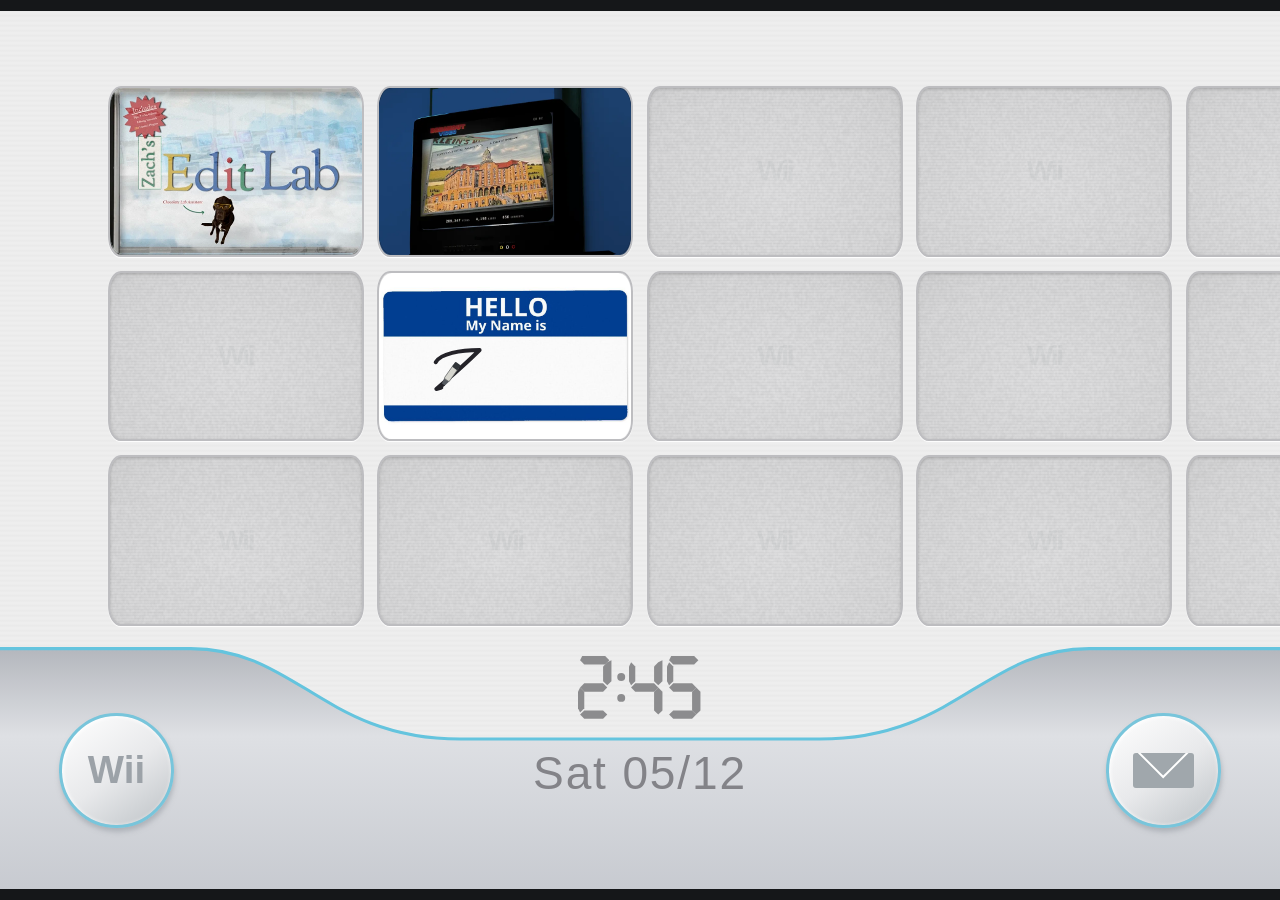
<file: public/index.html>
<!doctype html>
<html lang="en">
<head>
<meta charset="utf-8">
<meta name="viewport" content="width=device-width, initial-scale=1, viewport-fit=cover">
<title>Zach Straley · Wii Menu</title>
<link rel="icon" href="menu/player-one.png">
<link rel="stylesheet" href="menu/menu.css">
<link rel="stylesheet" href="channels/edit-lab/channel.css">
<link rel="stylesheet" href="channels/yester-zone/channel.css">
</head>
<body>
<main id="home" aria-label="Wii Menu, portfolio of Zach Straley">
 <div class="wall"><div id="grid" aria-label="Channels">
 <button class="tile live" type="button" id="edit-tile" data-channel="edit-lab" data-stage="stage" data-title="Zach’s Edit Lab" aria-label="Open Zach’s Edit Lab preview"><span class="bubble" aria-hidden="true">Zach’s Edit Lab</span></button>
 <button class="tile live" type="button" id="yz-tile" data-channel="yester-zone" data-stage="yz-stage" data-title="The Yester Zone" aria-label="Open The Yester Zone preview"><span class="bubble" aria-hidden="true">The Yester Zone</span></button>
 <div class="tile name-tag" role="img" aria-label="Hello, my name is Zach">
  <svg viewBox="-7 -5 414 226" aria-hidden="true" focusable="false">
   <image href="menu/name-tag.png" x="-32" y="-119" width="457" height="457"/>
   <defs>
    <!-- One continuous marker stroke, including the loop in the h. -->
    <path id="zach-signature" pathLength="1" d="M86 118 C94 104 126 98 158 98 C146 110 107 145 87 162 C111 155 135 146 161 146 C168 136 185 122 192 128 C196 134 182 150 171 151 C157 152 173 127 192 128 Q198 126 201 123 C195 134 181 155 194 151 Q201 149 209 140 C216 132 230 120 235 126 Q237 128 233 131 C224 122 202 151 216 153 C230 155 252 133 265 115 C283 89 267 92 257 113 Q247 134 239 153 C251 139 267 126 273 128 C280 132 260 150 272 152 Q283 155 300 141"/>
   </defs>
   <g fill="none" stroke="#242329" stroke-width="6.5" stroke-linecap="round" stroke-linejoin="round">
    <use class="signature-still" href="#zach-signature"/>
    <g class="signature-motion">
     <use href="#zach-signature" stroke-dasharray="1 1" stroke-dashoffset="1">
      <animate attributeName="stroke-dashoffset" values="1;1;0;0" keyTimes="0;.09;.42;1" dur="8s" repeatCount="indefinite"/>
      <animate attributeName="opacity" values="0;1;1;0;0" keyTimes="0;.09;.83;.96;1" dur="8s" repeatCount="indefinite"/>
     </use>
     <g stroke="none" opacity="0">
      <animateMotion keyPoints="0;0;1;1" keyTimes="0;.09;.42;1" calcMode="linear" dur="8s" repeatCount="indefinite"><mpath href="#zach-signature"/></animateMotion>
      <animate attributeName="opacity" values="0;0;1;1;0;0" keyTimes="0;.03;.08;.42;.48;1" dur="8s" repeatCount="indefinite"/>
      <g transform="rotate(35)">
       <animateTransform attributeName="transform" type="translate" additive="sum" values="0 -9;0 0;0 0;0 -10;0 -10" keyTimes="0;.09;.42;.48;1" dur="8s" repeatCount="indefinite"/>
       <path fill="#242329" d="M-2 0 -3 -7 1 -11 3 -6 1 0Z"/>
       <path fill="#565a60" d="M-3 -6 -5 -16 5 -16 3 -6Z"/>
       <rect fill="#d5d5ce" stroke="#686b6b" stroke-width="1.2" x="-5" y="-43" width="10" height="28" rx="2"/>
       <rect fill="#303438" x="-5.4" y="-48" width="10.8" height="10" rx="2"/>
      </g>
     </g>
    </g>
   </g>
  </svg>
  <span class="bubble" aria-hidden="true">Zach Straley</span>
 </div>
 </div><div class="edge" aria-hidden="true"></div></div>
 <footer class="dock">
 <svg class="dock-shape" viewBox="0 0 960 160" preserveAspectRatio="none" aria-hidden="true"><defs><linearGradient id="metal" x2="0" y2="1"><stop stop-color="#b4b7bd"/><stop offset=".36" stop-color="#dee0e4"/><stop offset="1" stop-color="#c7cad0"/></linearGradient></defs><path d="M-2 3 H143 C222 3 243 62 345 62 H615 C717 62 738 3 817 3 H962 V162 H-2Z" fill="url(#metal)"/><path d="M-2 3 H143 C222 3 243 62 345 62 H615 C717 62 738 3 817 3 H962" fill="none" stroke="#64c4de" stroke-width="2"/></svg>
 <span class="wii" aria-hidden="true">Wii</span>
 <time class="clock"><span class="clock-intro">Wii Menu</span><span id="digits"></span><span id="date"></span></time>
 <a class="mail" href="mailto:zach@zachstraley.com" aria-label="Email Zach Straley"><i aria-hidden="true"></i></a>
 </footer>
</main>
<div id="stage" aria-hidden="true"><video id="loop" src="channels/edit-lab/assets/loop.mp4" poster="channels/edit-lab/poster.webp" muted loop playsinline preload="auto"></video><div id="scene"></div></div>
<div id="yz-stage" aria-hidden="true"><video id="yz-loop" src="channels/yester-zone/assets/cover.mp4" poster="channels/yester-zone/assets/cover-poster.webp" muted loop playsinline preload="auto"></video><div id="yz-scene"></div></div>
<div id="preview" role="dialog" aria-label="Zach’s Edit Lab preview" inert>
 <button class="wiibtn" id="pv-menu">Wii Menu</button><span id="status" role="status"></span><button class="wiibtn" id="pv-start">Start</button>
</div>
<section id="final" aria-label="Zach’s Edit Lab channel" aria-hidden="true" inert>
 <img id="final-imac" alt="">
 <div class="screen" id="screen"><div class="page" tabindex="0" aria-label="Channel page">
 </div><button id="enter-page" type="button">Enter page ↓</button></div>
</section>
<button class="back" id="back">Wii Menu</button>
<template id="page-edit-lab">
  <header class="lab-intro">
    <h1>Zach’s Edit Lab</h1>
    <p>I teach DaVinci Resolve by talking through the edit while I’m making it.</p>
  </header>
  <article class="lab-episode">
    <img src="channels/edit-lab/batch-fades-cover.webp" alt="Batch Fades episode cover" width="432" height="768">
    <div><h2>Batch fades</h2>
    <p>After I say “a DaVinci Resolve side quest,” I bring in the tutorial audio just before the picture changes. That overlap carries the intro into the lesson.</p>
    <p class="episode-result">50,339 views · 2,825 saves<br><small>Instagram · November 23, 2026</small></p></div>
  </article>
</template>
<script type="module" src="menu/menu.js"></script>
</body></html>
</file>
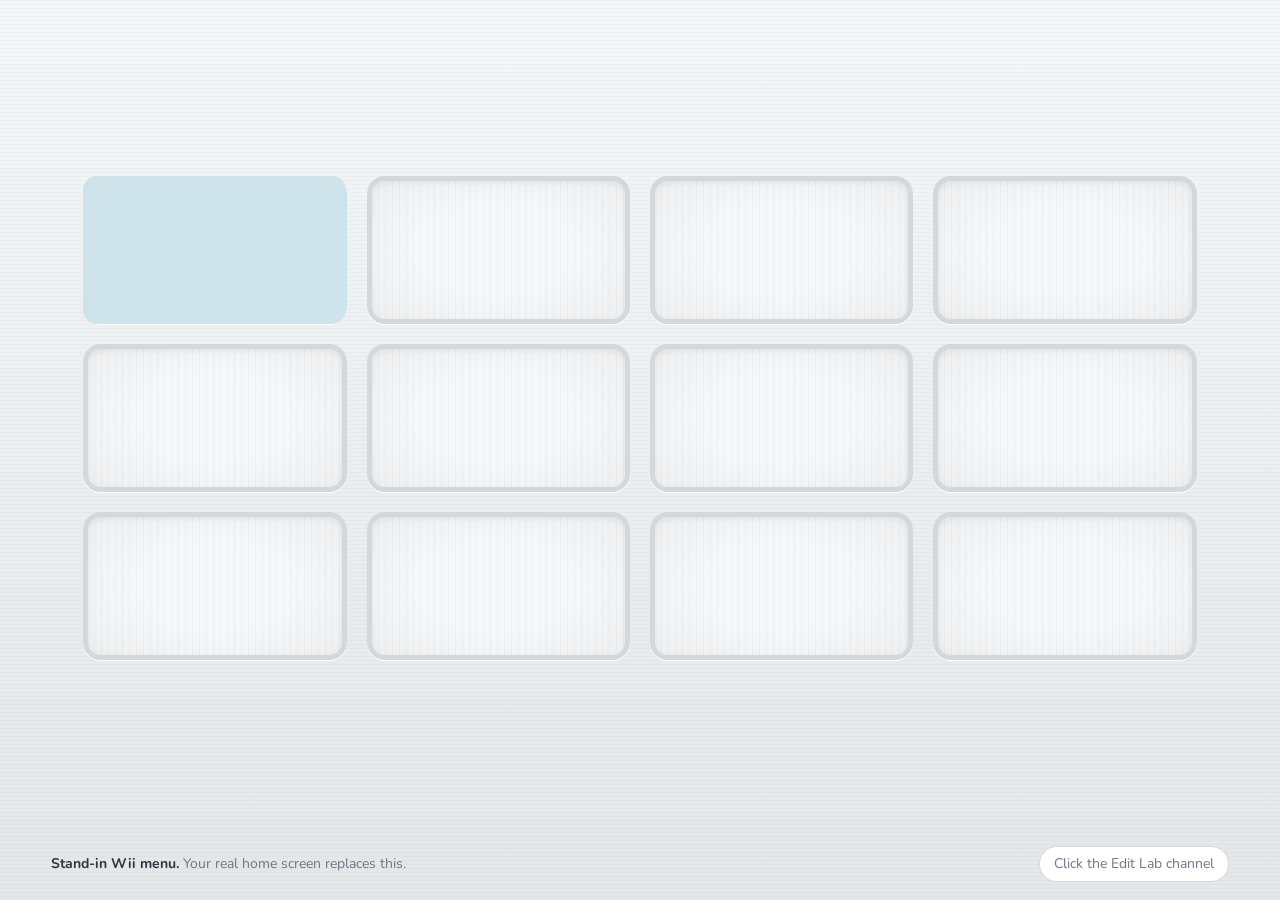
<file: reference/edit-lab-channel/index.html>
<!DOCTYPE html>
<html lang="en">
<head>
<meta charset="utf-8">
<meta name="viewport" content="width=device-width, initial-scale=1">
<title>Edit Lab Channel Prototype</title>
<link rel="preconnect" href="https://fonts.googleapis.com">
<link rel="preconnect" href="https://fonts.gstatic.com" crossorigin>
<link href="https://fonts.googleapis.com/css2?family=Sorts+Mill+Goudy:ital@0;1&family=Nunito:wght@400;600;700&display=swap" rel="stylesheet">
<style>
/*
VOICE: playful, Wii-menu calm, a working prototype that feels like the real channel
IDEA: a Wii channel tile that opens into an iMac screen in the lab photo
PICTURE: the live Edit Lab scene itself; the stand-in home grid only exists to click it
COLOUR and TYPE: Wii menu greys and white, Edit Lab gold/blue/red/green, Bondi cyan; Sorts Mill Goudy + Nunito
LAYOUT: grid, then full-screen preview with Wii Menu / Start, then the iMac whose screen holds the channel page
*/
:root{color-scheme:light;--ink:#2b3440;--mute:#6b7785;--wii:#e9ecef;--tile:#f7f8f9;--blue:#4a6fb3;--gold:#c9a33b;--red:#c8505a;--green:#3e8f67;--cyan:#38b6cf}
*{box-sizing:border-box;min-width:0}
html,body{margin:0;height:100%;overflow:hidden;background:var(--wii);color:var(--ink);font:16px/1.55 Nunito,system-ui,sans-serif}
button{font:inherit;cursor:pointer}
button:focus-visible,.tile:focus-visible{outline:3px solid var(--cyan);outline-offset:3px}

/* ---------- stand-in Wii home ---------- */
#home{position:fixed;inset:0;display:grid;grid-template-rows:1fr auto;background:
 repeating-linear-gradient(0deg,#0000 0 3px,#00000006 3px 4px),linear-gradient(#f4f6f7,#e3e7ea)}
.grid{align-self:center;justify-self:center;width:min(92vw,1180px);display:grid;grid-template-columns:repeat(4,minmax(0,1fr));gap:clamp(8px,1.6vw,20px);padding:clamp(12px,3vw,32px)}
.tile{aspect-ratio:16/9;border-radius:clamp(10px,1.4vw,18px);background:var(--tile);border:clamp(3px,.45vw,6px) solid #d3d8dc;box-shadow:inset 0 2px 6px #0001,0 1px 0 #fff;position:relative;overflow:hidden}
.tile.empty::after{content:"";position:absolute;inset:0;background:radial-gradient(#fff0 40%,#0000000a),repeating-linear-gradient(90deg,#0000 0 6px,#00000008 6px 7px)}
.tile.live{border-color:#bfe6ef;cursor:pointer;background:#cfe3ea}
.tile.live:hover{border-color:var(--cyan)}
.bar{display:flex;justify-content:space-between;align-items:center;gap:12px;padding:10px max(4vw,16px) 18px;color:var(--mute);font-size:14px}
.bar b{color:var(--ink);font-weight:700}
.hint{background:#fff;border:1px solid #d3d8dc;border-radius:999px;padding:6px 14px}

/* ---------- stage: the channel scene ---------- */
#stage{position:fixed;overflow:hidden;z-index:5;border-radius:14px;background:#cfe3ea;visibility:hidden;contain:strict}
#stage video{position:absolute;inset:0;width:100%;height:100%;object-fit:cover}
#scene{position:absolute;left:0;top:0;width:2560px;height:1440px;transform-origin:0 0;visibility:hidden}
#scene .el{position:absolute;display:block;will-change:transform,opacity;pointer-events:none;user-select:none}
#scene .grp{position:absolute;will-change:transform}
#scene .grp img{position:absolute;left:0;top:0;width:100%;height:100%}

/* ---------- preview: the expanded channel card, Wii style ---------- */
#preview{position:fixed;left:0;right:0;bottom:0;z-index:7;display:flex;justify-content:space-between;gap:16px;
 padding:clamp(14px,3vh,30px) clamp(16px,6vw,90px) clamp(16px,4vh,40px);visibility:hidden;opacity:0;
 background:linear-gradient(#fff0,#ffffffb8 45%,#ffffffe6)}
.wiibtn{min-width:clamp(150px,22vw,300px);min-height:clamp(48px,8vh,72px);border-radius:999px;border:3px solid #c9d1d6;background:linear-gradient(#fff,#eef2f4);
 color:#7b858d;font:700 clamp(17px,2.2vw,24px)/1 Nunito,sans-serif;box-shadow:0 3px 0 #b9c2c8,0 8px 20px #0000001f}
.wiibtn:hover{border-color:var(--cyan);color:#2f8fa6}
.wiibtn:active{transform:translateY(2px);box-shadow:0 1px 0 #b9c2c8}

/* ---------- final state: the sharp iMac with the channel page on its screen ---------- */
#final{position:fixed;inset:0;z-index:6;visibility:hidden;overflow:hidden;background:radial-gradient(75% 85% at 50% 50%,#0000 55%,#0b3a4a40)}
#final img{position:absolute;max-width:none;user-select:none;pointer-events:none}
.screen{position:absolute;overflow:hidden;border-radius:1.2% / 1.6%;background:#f4f6f8;
 box-shadow:inset 0 0 0 1px #0000004d,inset 0 0 40px #00000026}
.screen::after{content:"";position:absolute;inset:0;pointer-events:none;border-radius:inherit;
 background:radial-gradient(130% 90% at 50% 0%,#ffffff22,#fff0 45%),radial-gradient(120% 120% at 50% 50%,#0000 72%,#0000002a)}
.page{position:absolute;inset:0;overflow-y:auto;overflow-x:hidden}
.blank{min-height:100%;display:grid;place-content:center;gap:14px;text-align:center;padding:24px;
 background:repeating-linear-gradient(0deg,#0000 0 2px,#00000005 2px 3px),linear-gradient(#fbfcfd,#eef2f5)}
.logo-type{font:400 clamp(34px,5.5vw,72px)/1 "Sorts Mill Goudy",Georgia,serif;margin:0;letter-spacing:-.5px}
.logo-type small{font-size:.42em;color:var(--green);margin-right:.25em;font-style:italic}
.E{color:var(--gold)}.d,.lab{color:var(--blue)}.i{color:var(--red)}.t{color:var(--green)}
.blank p{margin:0;color:var(--mute)}
.dims{font:700 14px/1 Nunito,sans-serif;color:#1d6f84;background:#e6f6fa;border-radius:999px;padding:8px 14px;justify-self:center}
.back{position:fixed;left:clamp(12px,2.4vmin,26px);bottom:clamp(12px,2.4vmin,26px);z-index:8;display:flex;align-items:center;gap:8px;min-height:44px;padding:8px 18px 8px 10px;border-radius:999px;border:2px solid #cfd8de;background:#fff;color:var(--ink);font-weight:700;box-shadow:0 4px 14px #0002;visibility:hidden}
.back span{display:grid;place-items:center;width:28px;height:28px;border-radius:50%;background:var(--cyan);color:#fff;font-size:15px}
@media(max-width:700px){.grid{grid-template-columns:repeat(2,minmax(0,1fr))}.bar .hint{display:none}.wiibtn{min-width:0;flex:1}}
@media(prefers-reduced-motion:reduce){*{scroll-behavior:auto}}
</style>
</head>
<body>
<div id="home">
  <div class="grid" id="grid"></div>
  <div class="bar"><span><b>Stand-in Wii menu.</b> Your real home screen replaces this.</span><span class="hint" id="hint">Loading the channel…</span></div>
</div>

<div id="stage" aria-hidden="true">
  <video id="loop" src="assets/loop.mp4" muted loop playsinline autoplay preload="auto"></video>
  <div id="scene"></div>
</div>

<div id="preview" aria-label="Channel preview">
  <button class="wiibtn" id="pv-menu" type="button">Wii Menu</button>
  <button class="wiibtn" id="pv-start" type="button">Start</button>
</div>

<div id="final" role="dialog" aria-label="Zach's Edit Lab channel" aria-hidden="true">
  <img id="final-imac" alt="">
  <div class="screen" id="screen">
    <!-- The channel website goes inside .page. It scrolls on its own; the iMac stays put. -->
    <div class="page" id="page">
      <div class="blank">
        <h1 class="logo-type"><small>Zach's</small><span class="E">E</span><span class="d">d</span><span class="i">i</span><span class="t">t</span> <span class="lab">Lab</span></h1>
        <p>The channel website goes on this screen.</p>
        <span class="dims" id="dims">Screen area</span>
      </div>
    </div>
  </div>
</div>
<button class="back" id="back" type="button"><span aria-hidden="true">&#8592;</span>Wii Menu</button>

<script>
{
const MAN = {"design":[2560,1440],"elements":[{"id":"bg","src":"assets/bg.webp","x":0,"y":0,"w":2560,"h":1440,"role":"bg"},{"id":"cloud-bank","src":"assets/cloud-bank.webp","x":17,"y":362,"w":2524,"h":1044,"role":"bank"},{"id":"cloud-03","src":"assets/cloud-03.webp","x":464,"y":845,"w":1151,"h":554,"role":"cloud","s":0.0,"o0":0.0,"v":-175,"kind":"in"},{"id":"cloud-08","src":"assets/cloud-08.webp","x":855,"y":820,"w":1372,"h":620,"role":"cloud","s":1.7,"o0":-2213.0,"v":190,"kind":"out"},{"id":"cloud-06","src":"assets/cloud-06.webp","x":1663,"y":990,"w":897,"h":450,"role":"cloud","s":3.3,"o0":0.0,"v":120,"kind":"in"},{"id":"cloud-05","src":"assets/cloud-05.webp","x":795,"y":912,"w":1151,"h":528,"role":"cloud","s":5.0,"o0":1752.0,"v":-185,"kind":"out"},{"id":"cloud-04","src":"assets/cloud-04.webp","x":0,"y":820,"w":968,"h":505,"role":"cloud","s":6.6,"o0":0.0,"v":-130,"kind":"in"},{"id":"cloud-07","src":"assets/cloud-07.webp","x":213,"y":959,"w":1151,"h":481,"role":"cloud","s":8.3,"o0":-1352.0,"v":170,"kind":"out"},{"id":"title-sticker","src":"assets/title-sticker.webp","x":294,"y":53,"w":401,"h":829,"role":"title","order":0},{"id":"title-E","src":"assets/title-E.webp","x":641,"y":565,"w":271,"h":336,"role":"title","order":1},{"id":"title-d","src":"assets/title-d.webp","x":918,"y":545,"w":244,"h":360,"role":"title","order":2},{"id":"title-i","src":"assets/title-i.webp","x":1167,"y":595,"w":121,"h":307,"role":"title","order":3},{"id":"title-t","src":"assets/title-t.webp","x":1287,"y":651,"w":153,"h":252,"role":"title","order":4},{"id":"title-L","src":"assets/title-L.webp","x":1483,"y":536,"w":277,"h":357,"role":"title","order":5},{"id":"title-a","src":"assets/title-a.webp","x":1749,"y":667,"w":205,"h":230,"role":"title","order":6},{"id":"title-b","src":"assets/title-b.webp","x":1927,"y":516,"w":254,"h":382,"role":"title","order":7},{"id":"logo","src":"assets/logo.webp","x":1414,"y":888,"w":480,"h":480,"role":"logo","cx":1653.5,"cy":1127.5},{"id":"overlay","src":"assets/overlay.webp","x":0,"y":0,"w":2560,"h":1440,"role":"overlay"},{"id":"bear","src":"assets/bear.webp","x":965,"y":932,"w":308,"h":430,"role":"bear"},{"id":"bear-tilt","src":"assets/bear-tilt.webp","x":965,"y":932,"w":308,"h":430,"role":"bear-tilt"},{"id":"caption-text","src":"assets/caption-text.webp","x":641,"y":973,"w":347,"h":31,"role":"caption","order":0},{"id":"caption-arrow","src":"assets/caption-arrow.webp","x":814,"y":1014,"w":190,"h":87,"role":"caption","order":1}],"zoom":{"screen":[937.37,397.0,1075.63,500.0]},"loop":{"duration":10.0,"fps":60},"hires":{"src":"assets/imac.webp","x":910.0,"y":368.85,"w":193.937,"h":193.937,"px":[1254,1254],"screen_px":[177,182,1071,848]}};
const DW = 2560, DH = 1440, DUR = 10;

/* ===== loop math: a 1:1 port of the video render, so the page can pick up from any frame ===== */
const G = 3800, T0 = 0.8, Y0 = -260, HEAD_X = 1195, HEAD_Y = 744, GROUND = 1127.5, R = 200, RX = 1653.5, RY = 1127.5;
const tFall = Math.sqrt(2 * (HEAD_Y - Y0) / G), vImp = G * tFall, T1 = T0 + tFall;
const VY1 = -0.42 * vImp, VX1 = 330;
const tF1 = (-VY1 + Math.sqrt(VY1 * VY1 + 4 * (G / 2) * (GROUND - HEAD_Y))) / G;
const T2 = T1 + tF1, X2 = HEAD_X + VX1 * tF1;
const VY2 = -0.28 * (VY1 + G * tF1), VX2 = 270, tF2 = -2 * VY2 / G, T3 = T2 + tF2, X3 = X2 + VX2 * tF2;
const V_ROLL = 250, A_ROLL = 15, X_EXIT = 2790;
const T4 = T3 + (V_ROLL - Math.sqrt(V_ROLL ** 2 - 2 * A_ROLL * (X_EXIT - X3))) / A_ROLL;
const W_FL = 5, TH2 = W_FL * tF1, TH3 = TH2 + VX2 / R * tF2, BACK0 = T4 + 0.40, BACK1 = T4 + 0.55;
const smooth = (a, b, x) => { const t = Math.min(Math.max((x - a) / (b - a), 0), 1); return t * t * (3 - 2 * t); };
const mod = (a, n) => ((a % n) + n) % n;

function logoAt(t) {
  if (t < T0 || t >= T4) return null;
  if (t < T1) { const u = t - T0; return [HEAD_X, Y0 + G / 2 * u * u, 0]; }
  if (t < T2) { const u = t - T1; return [HEAD_X + VX1 * u, HEAD_Y + VY1 * u + G / 2 * u * u, W_FL * u]; }
  if (t < T3) { const u = t - T2; return [X2 + VX2 * u, GROUND + VY2 * u + G / 2 * u * u, TH2 + VX2 / R * u]; }
  const u = t - T3, x = X3 + V_ROLL * u - A_ROLL / 2 * u * u;
  return [x, GROUND, TH3 + (x - X3) / R];
}
function bearAt(t) {
  if (t < T1) return [0, 1];
  const u = t - T1;
  return [1 - smooth(BACK0, BACK1, t), u < 0.5 ? 1 - 0.03 * Math.exp(-u / 0.06) : 1];
}
function cloudAt(c, t) {
  const tau = mod(t - c.s, DUR);
  const env = c.kind === 'in' ? smooth(0, 2, tau) * (1 - smooth(8.8, DUR, tau)) : 1 - smooth(7.8, DUR, tau);
  return [c.o0 + c.v * tau, env];
}
function bankAt(k, t) {
  const tau = mod(t + k, DUR);
  return [-40 * (tau - DUR / 2), Math.sin(Math.PI * tau / DUR) ** 2];
}

/* ===== build the scene from the manifest (stacking order matches the video) ===== */
const $ = s => document.querySelector(s);
const stage = $('#stage'), scene = $('#scene'), video = $('#loop'), finalEl = $('#final'), preview = $('#preview'), backBtn = $('#back'), home = $('#home');
const byId = Object.fromEntries(MAN.elements.map(e => [e.id, e]));
const nodes = [];  // {node, e, base:{dx,dy,r,sx,sy,op}, kind}
function img(e) {
  const n = document.createElement('img');
  n.src = e.src; n.alt = ''; n.className = 'el'; n.decoding = 'async';
  Object.assign(n.style, { left: e.x + 'px', top: e.y + 'px', width: e.w + 'px', height: e.h + 'px' });
  return n;
}
function add(node, e, kind, extra) {
  scene.appendChild(node);
  const o = Object.assign({ node, e, kind, base: { dx: 0, dy: 0, r: 0, sx: 1, sy: 1, op: 1 } }, extra);
  nodes.push(o); return o;
}
add(img(byId.bg), byId.bg, 'bg');
const banks = [0, 5].map(k => add(img(byId['cloud-bank']), byId['cloud-bank'], 'cloud', { bankK: k }));
const clouds = MAN.elements.filter(e => e.role === 'cloud').map(e => add(img(e), e, 'cloud', { c: e }));
MAN.elements.filter(e => e.role === 'title').sort((a, b) => a.order - b.order).forEach(e => add(img(e), e, 'fall', { delay: 90 + e.order * 45 }));
const logo = add(img(byId.logo), byId.logo, 'fall', { delay: 260, logo: true });
const overlay = add(img(byId.overlay), byId.overlay, 'fall', { delay: 520, heavy: true });
const bgrp = document.createElement('div'); bgrp.className = 'grp';
const be = byId.bear;
Object.assign(bgrp.style, { left: be.x + 'px', top: be.y + 'px', width: be.w + 'px', height: be.h + 'px', transformOrigin: '50% 100%' });
const bDef = document.createElement('img'), bTilt = document.createElement('img');
bDef.src = be.src; bTilt.src = byId['bear-tilt'].src; bDef.alt = bTilt.alt = '';
bgrp.append(bDef, bTilt);
const bear = add(bgrp, be, 'fall', { delay: 330 });
MAN.elements.filter(e => e.role === 'caption').forEach(e => add(img(e), e, 'fall', { delay: e.order * 40 }));
// optional sharp iMac photo swapped in mid-zoom: set MAN.hires = {src, x, y, w, h} (design units)
let hires = null;
if (MAN.hires) { hires = img(MAN.hires); hires.className = ''; Object.assign(hires.style, { position: 'absolute', opacity: 0 }); scene.appendChild(hires); }

const tf = b => `translate(${b.dx}px,${b.dy}px) rotate(${b.r}rad) scale(${b.sx},${b.sy})`;
function applyState(t) {
  for (const n of nodes) n.base = { dx: 0, dy: 0, r: 0, sx: 1, sy: 1, op: 1 };
  banks.forEach(n => { const [dx, w] = bankAt(n.bankK, t); n.base.dx = dx; n.base.op = w; });
  clouds.forEach(n => { const [dx, env] = cloudAt(n.c, t); n.base.dx = dx; n.base.op = env; });
  const L = logoAt(t);
  if (L) { logo.base.dx = L[0] - RX; logo.base.dy = L[1] - RY; logo.base.r = L[2]; } else logo.base.op = 0;
  const [mix, sq] = bearAt(t);
  bDef.style.opacity = 1 - mix; bTilt.style.opacity = mix; bear.base.sy = sq;
  for (const n of nodes) { n.node.getAnimations().forEach(a => a.cancel()); n.node.style.transform = tf(n.base); n.node.style.opacity = n.base.op; }
}

/* ===== camera: cover-fit the 2560x1440 scene into the stage, plus zoom ===== */
let mode = 'home', busy = false;
const vw = () => innerWidth, vh = () => innerHeight;
const fitScale = (W, H) => Math.max(W / DW, H / DH);
const cam = (s, tx, ty) => `translate(${tx}px,${ty}px) scale(${s})`;
function fitCam(W, H) { const s = fitScale(W, H); return [s, (W - DW * s) / 2, (H - DH * s) / 2]; }
const [sx0, sy0, sx1, sy1] = MAN.zoom.screen, P = [(sx0 + sx1) / 2, (sy0 + sy1) / 2];
// Final framing: the iMac's screen fills ~86% of the window height (or ~92% of its width on narrow screens),
// so the bezel crops off the window edges and the page on the screen is large enough to read.
const SCREEN_H = 0.86, SCREEN_W = 0.92;
function zoomEnd(W, H) {
  const s = Math.min(H * SCREEN_H / (sy1 - sy0), W * SCREEN_W / (sx1 - sx0));
  return [s, W / 2 - s * P[0], H / 2 - s * P[1]];
}
function placeOnTile() {
  const r = document.querySelector('.tile.live').getBoundingClientRect();
  Object.assign(stage.style, { left: r.left + 'px', top: r.top + 'px', width: r.width + 'px', height: r.height + 'px' });
}

/* ===== final state: lay out the sharp iMac and its screen in real pixels (crisp, not scaled by the camera) ===== */
const finalImg = $('#final-imac'), screenEl = $('#screen'), dims = $('#dims');
if (MAN.hires) finalImg.src = MAN.hires.src;
function layoutFinal() {
  if (!MAN.hires) return;
  const W = vw(), H = vh(), [s, tx, ty] = zoomEnd(W, H), h = MAN.hires;
  const L = tx + s * h.x, T = ty + s * h.y, S = s * h.w;      // iMac image rect in viewport px
  Object.assign(finalImg.style, { left: L + 'px', top: T + 'px', width: S + 'px', height: S + 'px' });
  const k = S / h.px[0], [a, b, c, d] = h.screen_px, inset = 3 * k;
  const r = { left: L + a * k + inset, top: T + b * k + inset, width: (c - a) * k - 2 * inset, height: (d - b) * k - 2 * inset };
  Object.assign(screenEl.style, { left: r.left + 'px', top: r.top + 'px', width: r.width + 'px', height: r.height + 'px' });
  document.documentElement.style.setProperty('--screen-w', Math.round(r.width) + 'px');
  document.documentElement.style.setProperty('--screen-h', Math.round(r.height) + 'px');
  dims.textContent = `Screen area at this window size: ${Math.round(r.width)} × ${Math.round(r.height)} px`;
}

/* ===== transition helpers ===== */
const reduce = matchMedia('(prefers-reduced-motion: reduce)').matches;
const wait = ms => new Promise(r => setTimeout(r, ms));
const rnd = (a, b) => a + Math.random() * (b - a);
const show = (el, on) => { el.style.visibility = on ? 'visible' : 'hidden'; };
function fallKF(n) {
  const b = n.base, g = 5200, vy0 = n.heavy ? -120 : -rnd(220, 420), vx = rnd(-70, 70), w = (n.heavy ? rnd(-0.12, 0.12) : rnd(-1.4, 1.4));
  const D = DH + 60 - (n.e.y + b.dy);
  const T = (-vy0 + Math.sqrt(vy0 * vy0 + 2 * g * D)) / g, kf = [];
  for (let i = 0; i <= 16; i++) {
    const u = T * i / 16;
    kf.push({ transform: tf({ ...b, dx: b.dx + vx * u, dy: b.dy + vy0 * u + g / 2 * u * u, r: b.r + w * u }), opacity: b.op });
  }
  return [kf, T * 1000];
}
function suckKF(n) {
  const b = n.base, cx = n.e.x + n.e.w / 2 + b.dx, dir = cx < DW / 2 ? -1 : 1;
  return [[{ transform: tf(b), opacity: b.op },
           { transform: tf({ ...b, dx: b.dx + dir * 600, sx: 1.08 }), opacity: b.op, offset: .45 },
           { transform: tf({ ...b, dx: b.dx + dir * (DW + n.e.w), sx: 1.45 }), opacity: 0 }],
          { duration: 700, easing: 'cubic-bezier(.6,0,.9,.4)' }];
}
function zoomKF(W, H, reverse) {
  const [s0, x0, y0] = fitCam(W, H), [s1] = zoomEnd(W, H), c = [W / 2, H / 2];
  const p0 = [x0 + s0 * P[0], y0 + s0 * P[1]], kf = [], N = 40;
  const ease = u => u < .5 ? 4 * u * u * u : 1 - (-2 * u + 2) ** 3 / 2;   // log-scale zoom, slow-fast-slow
  const panE = u => 1 - (1 - Math.min(1, u * 1.7)) ** 3;                 // pan finishes early: we dive straight in
  for (let i = 0; i <= N; i++) {
    const u = i / N, s = s0 * (s1 / s0) ** ease(u);
    const p = [p0[0] + (c[0] - p0[0]) * panE(u), p0[1] + (c[1] - p0[1]) * panE(u)];
    kf.push({ transform: cam(s, p[0] - s * P[0], p[1] - s * P[1]) });
  }
  return reverse ? kf.reverse() : kf;
}
const blurKF = [{ filter: 'blur(0px)' }, { filter: 'blur(1px)', offset: .3 }, { filter: 'blur(9px)', offset: .55 }, { filter: 'blur(0px)', offset: .85 }, { filter: 'blur(0px)' }];
const hiresIn = [{ opacity: 0 }, { opacity: 0, offset: .4 }, { opacity: 1, offset: .6 }, { opacity: 1 }];
function stageTo(fromRect, toRect, dur) {
  const k = r => ({ left: r.left + 'px', top: r.top + 'px', width: r.width + 'px', height: r.height + 'px', borderRadius: r.radius + 'px' });
  return stage.animate([k(fromRect), k(toRect)], { duration: reduce ? 1 : dur, easing: 'cubic-bezier(.3,.7,.2,1)', fill: 'forwards' }).finished;
}
const tileRect = () => { const r = document.querySelector('.tile.live').getBoundingClientRect(); return { left: r.left, top: r.top, width: r.width, height: r.height, radius: 14 }; };
const fullRect = () => ({ left: 0, top: 0, width: vw(), height: vh(), radius: 0 });
function pinStage(r) { stage.getAnimations().forEach(a => a.cancel()); Object.assign(stage.style, { left: r.left + 'px', top: r.top + 'px', width: r.width + 'px', height: r.height + 'px', borderRadius: r.radius + 'px' }); }

/* ===== 1. select: the tile grows into the channel preview; the loop keeps playing ===== */
async function openPreview() {
  if (busy || mode !== 'home') return; busy = true;
  await stageTo(tileRect(), fullRect(), 520); pinStage(fullRect());
  show(preview, true);
  await preview.animate([{ opacity: 0, transform: 'translateY(20px)' }, { opacity: 1, transform: 'none' }], { duration: reduce ? 1 : 300, fill: 'forwards' }).finished;
  mode = 'preview'; busy = false; $('#pv-start').focus({ preventScroll: true });
}
async function closePreview() {
  if (busy || mode !== 'preview') return; busy = true;
  await preview.animate([{ opacity: 1 }, { opacity: 0 }], { duration: 200, fill: 'forwards' }).finished; show(preview, false);
  await stageTo(fullRect(), tileRect(), 480); placeOnTile(); stage.style.borderRadius = '14px';
  mode = 'home'; busy = false;
}

/* ===== 2. Start: hand off from the video to live layers on the same frame, break apart, zoom into the iMac ===== */
async function startChannel() {
  if (busy || mode !== 'preview') return; busy = true;
  preview.animate([{ opacity: 1 }, { opacity: 0 }], { duration: 180, fill: 'forwards' }).finished.then(() => show(preview, false));
  const W = vw(), H = vh();
  applyState(video.currentTime % DUR);
  const [s, x, y] = fitCam(W, H); scene.style.transform = cam(s, x, y);
  show(scene, true); video.style.visibility = 'hidden'; video.pause();
  if (!reduce) {
    let i = 0;
    for (const n of nodes) {
      if (n.kind === 'cloud') { const [kf, o] = suckKF(n); n.node.animate(kf, { ...o, delay: 120 + 55 * i++, fill: 'forwards' }); }
      if (n.kind === 'fall' && n.base.op > 0) { const [kf, d] = fallKF(n); n.node.animate(kf, { duration: d, delay: n.delay, easing: 'linear', fill: 'forwards' }); }
    }
    await wait(1050);
    const zoom = scene.animate(zoomKF(W, H), { duration: 1500, easing: 'linear', fill: 'forwards' });
    stage.animate(blurKF, { duration: 1500, easing: 'linear' });
    if (hires) hires.animate(hiresIn, { duration: 1500, fill: 'forwards' });
    await zoom.finished;
  }
  // swap to the crisp, real-pixel iMac (same framing as the camera's last frame)
  layoutFinal(); show(finalEl, true); finalEl.setAttribute('aria-hidden', 'false');
  screenEl.animate([{ opacity: 0, filter: 'brightness(1.8)' }, { opacity: 1, filter: 'brightness(1)' }], { duration: reduce ? 1 : 450, easing: 'ease-out' });
  if (reduce) await finalEl.animate([{ opacity: 0 }, { opacity: 1 }], { duration: 250 }).finished;
  show(backBtn, true);   // the zoomed lab stays behind the iMac, exactly as the zoom's last frame left it
  backBtn.animate([{ opacity: 0 }, { opacity: 1 }], { duration: 300 });
  mode = 'channel'; busy = false; backBtn.focus({ preventScroll: true });
}

/* ===== 3. Wii Menu from inside the channel: zoom out, everything drops back in, back onto the tile ===== */
async function closeChannel() {
  if (busy || mode !== 'channel') return; busy = true;
  const W = vw(), H = vh();
  show(backBtn, false);
  show(stage, true); show(finalEl, false); finalEl.setAttribute('aria-hidden', 'true');
  if (!reduce) {
    const z = scene.animate(zoomKF(W, H, true), { duration: 1100, easing: 'linear', fill: 'forwards' });
    if (hires) hires.animate([{ opacity: 1 }, { opacity: 1, offset: .4 }, { opacity: 0, offset: .6 }, { opacity: 0 }], { duration: 1100, fill: 'forwards' });
    stage.animate(blurKF, { duration: 1100, easing: 'linear' });
    await z.finished;
  }
  if (hires) { hires.getAnimations().forEach(a => a.cancel()); hires.style.opacity = 0; }
  applyState(0);
  const [s, x, y] = fitCam(W, H); scene.getAnimations().forEach(a => a.cancel()); scene.style.transform = cam(s, x, y);
  if (!reduce) {
    const anims = [];
    nodes.filter(n => n.kind === 'fall' && n.base.op > 0).reverse().forEach((n, k) => {
      const b = n.base, h = n.e.y + n.e.h + 80, r0 = n.heavy ? 0 : rnd(-.5, .5);
      anims.push(n.node.animate([
        { transform: tf({ ...b, dy: b.dy - h, r: r0 }), easing: 'cubic-bezier(.45,0,.9,.55)' },
        { transform: tf(b), offset: .8, easing: 'cubic-bezier(.2,.6,.4,1)' },
        { transform: tf({ ...b, dy: b.dy - (n.heavy ? 6 : 22) }), offset: .9, easing: 'cubic-bezier(.6,0,.9,.5)' },
        { transform: tf(b) }], { duration: n.heavy ? 650 : 560, delay: k * 45, fill: 'backwards' }).finished);
    });
    [...banks, ...clouds].forEach((n, k) => {
      const b = n.base, dir = n.e.x + n.e.w / 2 + b.dx < DW / 2 ? -1 : 1;
      anims.push(n.node.animate([{ transform: tf({ ...b, dx: b.dx + dir * 1400 }), opacity: 0 }, { transform: tf(b), opacity: b.op }],
        { duration: 900, delay: 200 + k * 50, easing: 'cubic-bezier(.2,.7,.2,1)', fill: 'backwards' }).finished);
    });
    await Promise.all(anims);
  }
  video.currentTime = 0; video.style.visibility = 'visible'; await video.play().catch(() => {});
  show(scene, false);
  await stageTo(fullRect(), tileRect(), 480); placeOnTile(); stage.style.borderRadius = '14px';
  mode = 'home'; busy = false;
}

/* ===== home grid + wiring ===== */
const grid = $('#grid');
grid.innerHTML = Array.from({ length: 12 }, (_, i) => i === 0
  ? '<button class="tile live" type="button" aria-label="Open Zach\'s Edit Lab channel"></button>'
  : '<div class="tile empty" aria-hidden="true"></div>').join('');
const live = document.querySelector('.tile.live');
placeOnTile(); show(stage, true);
addEventListener('resize', () => {
  if (mode === 'home') placeOnTile();
  else pinStage(fullRect());
  if (mode === 'channel') layoutFinal();
});
let ready = false;
Promise.all([...scene.querySelectorAll('img'), bDef, bTilt, finalImg].map(n => n.decode().catch(() => {}))).then(() => {
  ready = true; $('#hint').textContent = 'Click the Edit Lab channel';
});
const go = () => { if (ready && mode === 'home') openPreview(); };
live.addEventListener('click', go);
stage.addEventListener('click', go);
$('#pv-start').addEventListener('click', startChannel);
$('#pv-menu').addEventListener('click', closePreview);
backBtn.addEventListener('click', closeChannel);
addEventListener('keydown', e => { if (e.key === 'Escape') { if (mode === 'channel') closeChannel(); else if (mode === 'preview') closePreview(); } });
video.play().catch(() => {});
}
</script>
</body>
</html>
</file>
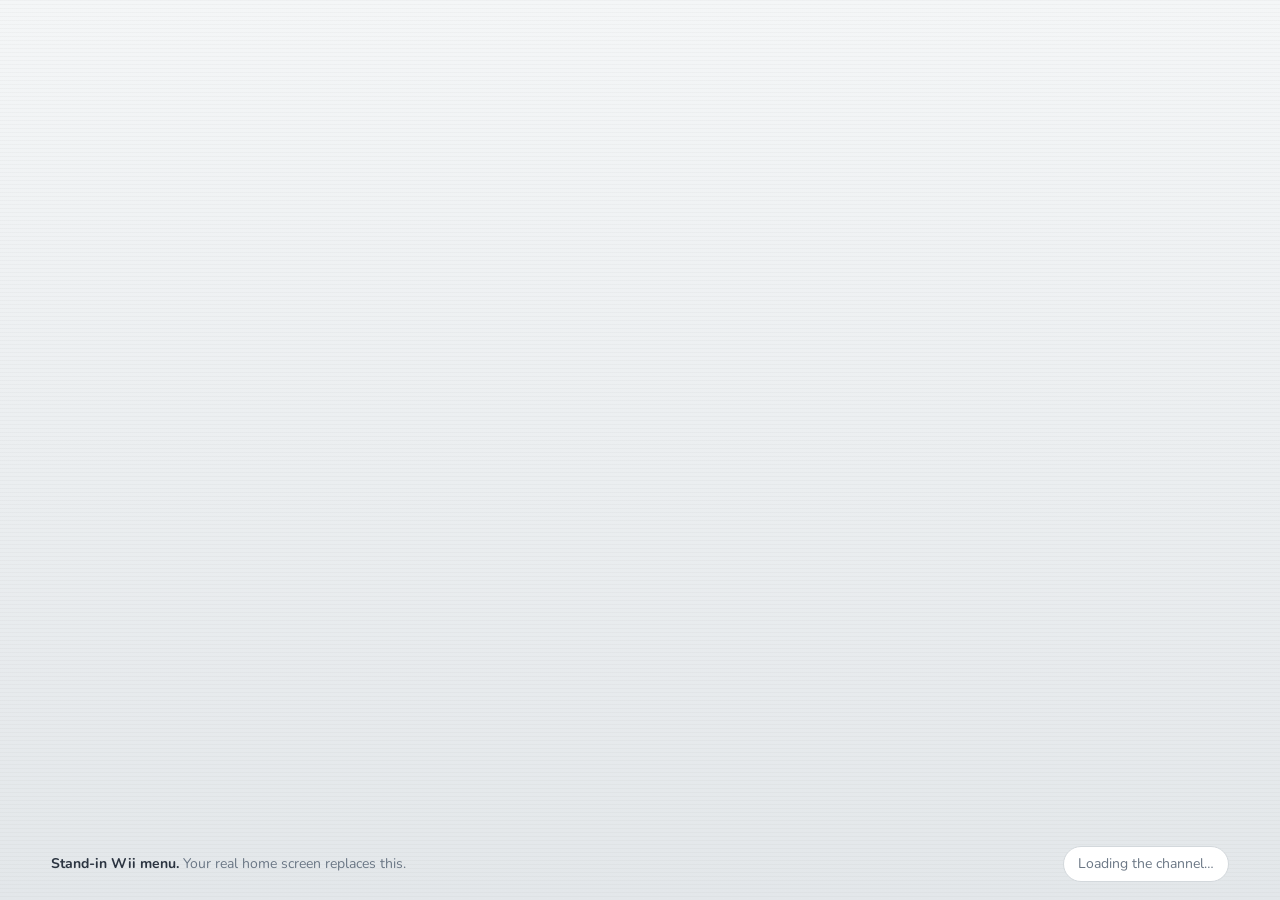
<file: reference/edit-lab-channel/index.template.html>
<!DOCTYPE html>
<html lang="en">
<head>
<meta charset="utf-8">
<meta name="viewport" content="width=device-width, initial-scale=1">
<title>Edit Lab Channel Prototype</title>
<link rel="preconnect" href="https://fonts.googleapis.com">
<link rel="preconnect" href="https://fonts.gstatic.com" crossorigin>
<link href="https://fonts.googleapis.com/css2?family=Sorts+Mill+Goudy:ital@0;1&family=Nunito:wght@400;600;700&display=swap" rel="stylesheet">
<style>
/*
VOICE: playful, Wii-menu calm, a working prototype that feels like the real channel
IDEA: a Wii channel tile that opens into an iMac screen in the lab photo
PICTURE: the live Edit Lab scene itself; the stand-in home grid only exists to click it
COLOUR and TYPE: Wii menu greys and white, Edit Lab gold/blue/red/green, Bondi cyan; Sorts Mill Goudy + Nunito
LAYOUT: grid, then full-screen preview with Wii Menu / Start, then the iMac whose screen holds the channel page
*/
:root{color-scheme:light;--ink:#2b3440;--mute:#6b7785;--wii:#e9ecef;--tile:#f7f8f9;--blue:#4a6fb3;--gold:#c9a33b;--red:#c8505a;--green:#3e8f67;--cyan:#38b6cf}
*{box-sizing:border-box;min-width:0}
html,body{margin:0;height:100%;overflow:hidden;background:var(--wii);color:var(--ink);font:16px/1.55 Nunito,system-ui,sans-serif}
button{font:inherit;cursor:pointer}
button:focus-visible,.tile:focus-visible{outline:3px solid var(--cyan);outline-offset:3px}

/* ---------- stand-in Wii home ---------- */
#home{position:fixed;inset:0;display:grid;grid-template-rows:1fr auto;background:
 repeating-linear-gradient(0deg,#0000 0 3px,#00000006 3px 4px),linear-gradient(#f4f6f7,#e3e7ea)}
.grid{align-self:center;justify-self:center;width:min(92vw,1180px);display:grid;grid-template-columns:repeat(4,minmax(0,1fr));gap:clamp(8px,1.6vw,20px);padding:clamp(12px,3vw,32px)}
.tile{aspect-ratio:16/9;border-radius:clamp(10px,1.4vw,18px);background:var(--tile);border:clamp(3px,.45vw,6px) solid #d3d8dc;box-shadow:inset 0 2px 6px #0001,0 1px 0 #fff;position:relative;overflow:hidden}
.tile.empty::after{content:"";position:absolute;inset:0;background:radial-gradient(#fff0 40%,#0000000a),repeating-linear-gradient(90deg,#0000 0 6px,#00000008 6px 7px)}
.tile.live{border-color:#bfe6ef;cursor:pointer;background:#cfe3ea}
.tile.live:hover{border-color:var(--cyan)}
.bar{display:flex;justify-content:space-between;align-items:center;gap:12px;padding:10px max(4vw,16px) 18px;color:var(--mute);font-size:14px}
.bar b{color:var(--ink);font-weight:700}
.hint{background:#fff;border:1px solid #d3d8dc;border-radius:999px;padding:6px 14px}

/* ---------- stage: the channel scene ---------- */
#stage{position:fixed;overflow:hidden;z-index:5;border-radius:14px;background:#cfe3ea;visibility:hidden;contain:strict}
#stage video{position:absolute;inset:0;width:100%;height:100%;object-fit:cover}
#scene{position:absolute;left:0;top:0;width:2560px;height:1440px;transform-origin:0 0;visibility:hidden}
#scene .el{position:absolute;display:block;will-change:transform,opacity;pointer-events:none;user-select:none}
#scene .grp{position:absolute;will-change:transform}
#scene .grp img{position:absolute;left:0;top:0;width:100%;height:100%}

/* ---------- preview: the expanded channel card, Wii style ---------- */
#preview{position:fixed;left:0;right:0;bottom:0;z-index:7;display:flex;justify-content:space-between;gap:16px;
 padding:clamp(14px,3vh,30px) clamp(16px,6vw,90px) clamp(16px,4vh,40px);visibility:hidden;opacity:0;
 background:linear-gradient(#fff0,#ffffffb8 45%,#ffffffe6)}
.wiibtn{min-width:clamp(150px,22vw,300px);min-height:clamp(48px,8vh,72px);border-radius:999px;border:3px solid #c9d1d6;background:linear-gradient(#fff,#eef2f4);
 color:#7b858d;font:700 clamp(17px,2.2vw,24px)/1 Nunito,sans-serif;box-shadow:0 3px 0 #b9c2c8,0 8px 20px #0000001f}
.wiibtn:hover{border-color:var(--cyan);color:#2f8fa6}
.wiibtn:active{transform:translateY(2px);box-shadow:0 1px 0 #b9c2c8}

/* ---------- final state: the sharp iMac with the channel page on its screen ---------- */
#final{position:fixed;inset:0;z-index:6;visibility:hidden;overflow:hidden;background:radial-gradient(75% 85% at 50% 50%,#0000 55%,#0b3a4a40)}
#final img{position:absolute;max-width:none;user-select:none;pointer-events:none}
.screen{position:absolute;overflow:hidden;border-radius:1.2% / 1.6%;background:#f4f6f8;
 box-shadow:inset 0 0 0 1px #0000004d,inset 0 0 40px #00000026}
.screen::after{content:"";position:absolute;inset:0;pointer-events:none;border-radius:inherit;
 background:radial-gradient(130% 90% at 50% 0%,#ffffff22,#fff0 45%),radial-gradient(120% 120% at 50% 50%,#0000 72%,#0000002a)}
.page{position:absolute;inset:0;overflow-y:auto;overflow-x:hidden}
.blank{min-height:100%;display:grid;place-content:center;gap:14px;text-align:center;padding:24px;
 background:repeating-linear-gradient(0deg,#0000 0 2px,#00000005 2px 3px),linear-gradient(#fbfcfd,#eef2f5)}
.logo-type{font:400 clamp(34px,5.5vw,72px)/1 "Sorts Mill Goudy",Georgia,serif;margin:0;letter-spacing:-.5px}
.logo-type small{font-size:.42em;color:var(--green);margin-right:.25em;font-style:italic}
.E{color:var(--gold)}.d,.lab{color:var(--blue)}.i{color:var(--red)}.t{color:var(--green)}
.blank p{margin:0;color:var(--mute)}
.dims{font:700 14px/1 Nunito,sans-serif;color:#1d6f84;background:#e6f6fa;border-radius:999px;padding:8px 14px;justify-self:center}
.back{position:fixed;left:clamp(12px,2.4vmin,26px);bottom:clamp(12px,2.4vmin,26px);z-index:8;display:flex;align-items:center;gap:8px;min-height:44px;padding:8px 18px 8px 10px;border-radius:999px;border:2px solid #cfd8de;background:#fff;color:var(--ink);font-weight:700;box-shadow:0 4px 14px #0002;visibility:hidden}
.back span{display:grid;place-items:center;width:28px;height:28px;border-radius:50%;background:var(--cyan);color:#fff;font-size:15px}
@media(max-width:700px){.grid{grid-template-columns:repeat(2,minmax(0,1fr))}.bar .hint{display:none}.wiibtn{min-width:0;flex:1}}
@media(prefers-reduced-motion:reduce){*{scroll-behavior:auto}}
</style>
</head>
<body>
<div id="home">
  <div class="grid" id="grid"></div>
  <div class="bar"><span><b>Stand-in Wii menu.</b> Your real home screen replaces this.</span><span class="hint" id="hint">Loading the channel…</span></div>
</div>

<div id="stage" aria-hidden="true">
  <video id="loop" src="assets/loop.mp4" muted loop playsinline autoplay preload="auto"></video>
  <div id="scene"></div>
</div>

<div id="preview" aria-label="Channel preview">
  <button class="wiibtn" id="pv-menu" type="button">Wii Menu</button>
  <button class="wiibtn" id="pv-start" type="button">Start</button>
</div>

<div id="final" role="dialog" aria-label="Zach's Edit Lab channel" aria-hidden="true">
  <img id="final-imac" alt="">
  <div class="screen" id="screen">
    <!-- The channel website goes inside .page. It scrolls on its own; the iMac stays put. -->
    <div class="page" id="page">
      <div class="blank">
        <h1 class="logo-type"><small>Zach's</small><span class="E">E</span><span class="d">d</span><span class="i">i</span><span class="t">t</span> <span class="lab">Lab</span></h1>
        <p>The channel website goes on this screen.</p>
        <span class="dims" id="dims">Screen area</span>
      </div>
    </div>
  </div>
</div>
<button class="back" id="back" type="button"><span aria-hidden="true">&#8592;</span>Wii Menu</button>

<script>
{
const MAN = __MANIFEST__;
const DW = 2560, DH = 1440, DUR = 10;

/* ===== loop math: a 1:1 port of the video render, so the page can pick up from any frame ===== */
const G = 3800, T0 = 0.8, Y0 = -260, HEAD_X = 1195, HEAD_Y = 744, GROUND = 1127.5, R = 200, RX = 1653.5, RY = 1127.5;
const tFall = Math.sqrt(2 * (HEAD_Y - Y0) / G), vImp = G * tFall, T1 = T0 + tFall;
const VY1 = -0.42 * vImp, VX1 = 330;
const tF1 = (-VY1 + Math.sqrt(VY1 * VY1 + 4 * (G / 2) * (GROUND - HEAD_Y))) / G;
const T2 = T1 + tF1, X2 = HEAD_X + VX1 * tF1;
const VY2 = -0.28 * (VY1 + G * tF1), VX2 = 270, tF2 = -2 * VY2 / G, T3 = T2 + tF2, X3 = X2 + VX2 * tF2;
const V_ROLL = 250, A_ROLL = 15, X_EXIT = 2790;
const T4 = T3 + (V_ROLL - Math.sqrt(V_ROLL ** 2 - 2 * A_ROLL * (X_EXIT - X3))) / A_ROLL;
const W_FL = 5, TH2 = W_FL * tF1, TH3 = TH2 + VX2 / R * tF2, BACK0 = T4 + 0.40, BACK1 = T4 + 0.55;
const smooth = (a, b, x) => { const t = Math.min(Math.max((x - a) / (b - a), 0), 1); return t * t * (3 - 2 * t); };
const mod = (a, n) => ((a % n) + n) % n;

function logoAt(t) {
  if (t < T0 || t >= T4) return null;
  if (t < T1) { const u = t - T0; return [HEAD_X, Y0 + G / 2 * u * u, 0]; }
  if (t < T2) { const u = t - T1; return [HEAD_X + VX1 * u, HEAD_Y + VY1 * u + G / 2 * u * u, W_FL * u]; }
  if (t < T3) { const u = t - T2; return [X2 + VX2 * u, GROUND + VY2 * u + G / 2 * u * u, TH2 + VX2 / R * u]; }
  const u = t - T3, x = X3 + V_ROLL * u - A_ROLL / 2 * u * u;
  return [x, GROUND, TH3 + (x - X3) / R];
}
function bearAt(t) {
  if (t < T1) return [0, 1];
  const u = t - T1;
  return [1 - smooth(BACK0, BACK1, t), u < 0.5 ? 1 - 0.03 * Math.exp(-u / 0.06) : 1];
}
function cloudAt(c, t) {
  const tau = mod(t - c.s, DUR);
  const env = c.kind === 'in' ? smooth(0, 2, tau) * (1 - smooth(8.8, DUR, tau)) : 1 - smooth(7.8, DUR, tau);
  return [c.o0 + c.v * tau, env];
}
function bankAt(k, t) {
  const tau = mod(t + k, DUR);
  return [-40 * (tau - DUR / 2), Math.sin(Math.PI * tau / DUR) ** 2];
}

/* ===== build the scene from the manifest (stacking order matches the video) ===== */
const $ = s => document.querySelector(s);
const stage = $('#stage'), scene = $('#scene'), video = $('#loop'), finalEl = $('#final'), preview = $('#preview'), backBtn = $('#back'), home = $('#home');
const byId = Object.fromEntries(MAN.elements.map(e => [e.id, e]));
const nodes = [];  // {node, e, base:{dx,dy,r,sx,sy,op}, kind}
function img(e) {
  const n = document.createElement('img');
  n.src = e.src; n.alt = ''; n.className = 'el'; n.decoding = 'async';
  Object.assign(n.style, { left: e.x + 'px', top: e.y + 'px', width: e.w + 'px', height: e.h + 'px' });
  return n;
}
function add(node, e, kind, extra) {
  scene.appendChild(node);
  const o = Object.assign({ node, e, kind, base: { dx: 0, dy: 0, r: 0, sx: 1, sy: 1, op: 1 } }, extra);
  nodes.push(o); return o;
}
add(img(byId.bg), byId.bg, 'bg');
const banks = [0, 5].map(k => add(img(byId['cloud-bank']), byId['cloud-bank'], 'cloud', { bankK: k }));
const clouds = MAN.elements.filter(e => e.role === 'cloud').map(e => add(img(e), e, 'cloud', { c: e }));
MAN.elements.filter(e => e.role === 'title').sort((a, b) => a.order - b.order).forEach(e => add(img(e), e, 'fall', { delay: 90 + e.order * 45 }));
const logo = add(img(byId.logo), byId.logo, 'fall', { delay: 260, logo: true });
const overlay = add(img(byId.overlay), byId.overlay, 'fall', { delay: 520, heavy: true });
const bgrp = document.createElement('div'); bgrp.className = 'grp';
const be = byId.bear;
Object.assign(bgrp.style, { left: be.x + 'px', top: be.y + 'px', width: be.w + 'px', height: be.h + 'px', transformOrigin: '50% 100%' });
const bDef = document.createElement('img'), bTilt = document.createElement('img');
bDef.src = be.src; bTilt.src = byId['bear-tilt'].src; bDef.alt = bTilt.alt = '';
bgrp.append(bDef, bTilt);
const bear = add(bgrp, be, 'fall', { delay: 330 });
MAN.elements.filter(e => e.role === 'caption').forEach(e => add(img(e), e, 'fall', { delay: e.order * 40 }));
// optional sharp iMac photo swapped in mid-zoom: set MAN.hires = {src, x, y, w, h} (design units)
let hires = null;
if (MAN.hires) { hires = img(MAN.hires); hires.className = ''; Object.assign(hires.style, { position: 'absolute', opacity: 0 }); scene.appendChild(hires); }

const tf = b => `translate(${b.dx}px,${b.dy}px) rotate(${b.r}rad) scale(${b.sx},${b.sy})`;
function applyState(t) {
  for (const n of nodes) n.base = { dx: 0, dy: 0, r: 0, sx: 1, sy: 1, op: 1 };
  banks.forEach(n => { const [dx, w] = bankAt(n.bankK, t); n.base.dx = dx; n.base.op = w; });
  clouds.forEach(n => { const [dx, env] = cloudAt(n.c, t); n.base.dx = dx; n.base.op = env; });
  const L = logoAt(t);
  if (L) { logo.base.dx = L[0] - RX; logo.base.dy = L[1] - RY; logo.base.r = L[2]; } else logo.base.op = 0;
  const [mix, sq] = bearAt(t);
  bDef.style.opacity = 1 - mix; bTilt.style.opacity = mix; bear.base.sy = sq;
  for (const n of nodes) { n.node.getAnimations().forEach(a => a.cancel()); n.node.style.transform = tf(n.base); n.node.style.opacity = n.base.op; }
}

/* ===== camera: cover-fit the 2560x1440 scene into the stage, plus zoom ===== */
let mode = 'home', busy = false;
const vw = () => innerWidth, vh = () => innerHeight;
const fitScale = (W, H) => Math.max(W / DW, H / DH);
const cam = (s, tx, ty) => `translate(${tx}px,${ty}px) scale(${s})`;
function fitCam(W, H) { const s = fitScale(W, H); return [s, (W - DW * s) / 2, (H - DH * s) / 2]; }
const [sx0, sy0, sx1, sy1] = MAN.zoom.screen, P = [(sx0 + sx1) / 2, (sy0 + sy1) / 2];
// Final framing: the iMac's screen fills ~86% of the window height (or ~92% of its width on narrow screens),
// so the bezel crops off the window edges and the page on the screen is large enough to read.
const SCREEN_H = 0.86, SCREEN_W = 0.92;
function zoomEnd(W, H) {
  const s = Math.min(H * SCREEN_H / (sy1 - sy0), W * SCREEN_W / (sx1 - sx0));
  return [s, W / 2 - s * P[0], H / 2 - s * P[1]];
}
function placeOnTile() {
  const r = document.querySelector('.tile.live').getBoundingClientRect();
  Object.assign(stage.style, { left: r.left + 'px', top: r.top + 'px', width: r.width + 'px', height: r.height + 'px' });
}

/* ===== final state: lay out the sharp iMac and its screen in real pixels (crisp, not scaled by the camera) ===== */
const finalImg = $('#final-imac'), screenEl = $('#screen'), dims = $('#dims');
if (MAN.hires) finalImg.src = MAN.hires.src;
function layoutFinal() {
  if (!MAN.hires) return;
  const W = vw(), H = vh(), [s, tx, ty] = zoomEnd(W, H), h = MAN.hires;
  const L = tx + s * h.x, T = ty + s * h.y, S = s * h.w;      // iMac image rect in viewport px
  Object.assign(finalImg.style, { left: L + 'px', top: T + 'px', width: S + 'px', height: S + 'px' });
  const k = S / h.px[0], [a, b, c, d] = h.screen_px, inset = 3 * k;
  const r = { left: L + a * k + inset, top: T + b * k + inset, width: (c - a) * k - 2 * inset, height: (d - b) * k - 2 * inset };
  Object.assign(screenEl.style, { left: r.left + 'px', top: r.top + 'px', width: r.width + 'px', height: r.height + 'px' });
  document.documentElement.style.setProperty('--screen-w', Math.round(r.width) + 'px');
  document.documentElement.style.setProperty('--screen-h', Math.round(r.height) + 'px');
  dims.textContent = `Screen area at this window size: ${Math.round(r.width)} × ${Math.round(r.height)} px`;
}

/* ===== transition helpers ===== */
const reduce = matchMedia('(prefers-reduced-motion: reduce)').matches;
const wait = ms => new Promise(r => setTimeout(r, ms));
const rnd = (a, b) => a + Math.random() * (b - a);
const show = (el, on) => { el.style.visibility = on ? 'visible' : 'hidden'; };
function fallKF(n) {
  const b = n.base, g = 5200, vy0 = n.heavy ? -120 : -rnd(220, 420), vx = rnd(-70, 70), w = (n.heavy ? rnd(-0.12, 0.12) : rnd(-1.4, 1.4));
  const D = DH + 60 - (n.e.y + b.dy);
  const T = (-vy0 + Math.sqrt(vy0 * vy0 + 2 * g * D)) / g, kf = [];
  for (let i = 0; i <= 16; i++) {
    const u = T * i / 16;
    kf.push({ transform: tf({ ...b, dx: b.dx + vx * u, dy: b.dy + vy0 * u + g / 2 * u * u, r: b.r + w * u }), opacity: b.op });
  }
  return [kf, T * 1000];
}
function suckKF(n) {
  const b = n.base, cx = n.e.x + n.e.w / 2 + b.dx, dir = cx < DW / 2 ? -1 : 1;
  return [[{ transform: tf(b), opacity: b.op },
           { transform: tf({ ...b, dx: b.dx + dir * 600, sx: 1.08 }), opacity: b.op, offset: .45 },
           { transform: tf({ ...b, dx: b.dx + dir * (DW + n.e.w), sx: 1.45 }), opacity: 0 }],
          { duration: 700, easing: 'cubic-bezier(.6,0,.9,.4)' }];
}
function zoomKF(W, H, reverse) {
  const [s0, x0, y0] = fitCam(W, H), [s1] = zoomEnd(W, H), c = [W / 2, H / 2];
  const p0 = [x0 + s0 * P[0], y0 + s0 * P[1]], kf = [], N = 40;
  const ease = u => u < .5 ? 4 * u * u * u : 1 - (-2 * u + 2) ** 3 / 2;   // log-scale zoom, slow-fast-slow
  const panE = u => 1 - (1 - Math.min(1, u * 1.7)) ** 3;                 // pan finishes early: we dive straight in
  for (let i = 0; i <= N; i++) {
    const u = i / N, s = s0 * (s1 / s0) ** ease(u);
    const p = [p0[0] + (c[0] - p0[0]) * panE(u), p0[1] + (c[1] - p0[1]) * panE(u)];
    kf.push({ transform: cam(s, p[0] - s * P[0], p[1] - s * P[1]) });
  }
  return reverse ? kf.reverse() : kf;
}
const blurKF = [{ filter: 'blur(0px)' }, { filter: 'blur(1px)', offset: .3 }, { filter: 'blur(9px)', offset: .55 }, { filter: 'blur(0px)', offset: .85 }, { filter: 'blur(0px)' }];
const hiresIn = [{ opacity: 0 }, { opacity: 0, offset: .4 }, { opacity: 1, offset: .6 }, { opacity: 1 }];
function stageTo(fromRect, toRect, dur) {
  const k = r => ({ left: r.left + 'px', top: r.top + 'px', width: r.width + 'px', height: r.height + 'px', borderRadius: r.radius + 'px' });
  return stage.animate([k(fromRect), k(toRect)], { duration: reduce ? 1 : dur, easing: 'cubic-bezier(.3,.7,.2,1)', fill: 'forwards' }).finished;
}
const tileRect = () => { const r = document.querySelector('.tile.live').getBoundingClientRect(); return { left: r.left, top: r.top, width: r.width, height: r.height, radius: 14 }; };
const fullRect = () => ({ left: 0, top: 0, width: vw(), height: vh(), radius: 0 });
function pinStage(r) { stage.getAnimations().forEach(a => a.cancel()); Object.assign(stage.style, { left: r.left + 'px', top: r.top + 'px', width: r.width + 'px', height: r.height + 'px', borderRadius: r.radius + 'px' }); }

/* ===== 1. select: the tile grows into the channel preview; the loop keeps playing ===== */
async function openPreview() {
  if (busy || mode !== 'home') return; busy = true;
  await stageTo(tileRect(), fullRect(), 520); pinStage(fullRect());
  show(preview, true);
  await preview.animate([{ opacity: 0, transform: 'translateY(20px)' }, { opacity: 1, transform: 'none' }], { duration: reduce ? 1 : 300, fill: 'forwards' }).finished;
  mode = 'preview'; busy = false; $('#pv-start').focus({ preventScroll: true });
}
async function closePreview() {
  if (busy || mode !== 'preview') return; busy = true;
  await preview.animate([{ opacity: 1 }, { opacity: 0 }], { duration: 200, fill: 'forwards' }).finished; show(preview, false);
  await stageTo(fullRect(), tileRect(), 480); placeOnTile(); stage.style.borderRadius = '14px';
  mode = 'home'; busy = false;
}

/* ===== 2. Start: hand off from the video to live layers on the same frame, break apart, zoom into the iMac ===== */
async function startChannel() {
  if (busy || mode !== 'preview') return; busy = true;
  preview.animate([{ opacity: 1 }, { opacity: 0 }], { duration: 180, fill: 'forwards' }).finished.then(() => show(preview, false));
  const W = vw(), H = vh();
  applyState(video.currentTime % DUR);
  const [s, x, y] = fitCam(W, H); scene.style.transform = cam(s, x, y);
  show(scene, true); video.style.visibility = 'hidden'; video.pause();
  if (!reduce) {
    let i = 0;
    for (const n of nodes) {
      if (n.kind === 'cloud') { const [kf, o] = suckKF(n); n.node.animate(kf, { ...o, delay: 120 + 55 * i++, fill: 'forwards' }); }
      if (n.kind === 'fall' && n.base.op > 0) { const [kf, d] = fallKF(n); n.node.animate(kf, { duration: d, delay: n.delay, easing: 'linear', fill: 'forwards' }); }
    }
    await wait(1050);
    const zoom = scene.animate(zoomKF(W, H), { duration: 1500, easing: 'linear', fill: 'forwards' });
    stage.animate(blurKF, { duration: 1500, easing: 'linear' });
    if (hires) hires.animate(hiresIn, { duration: 1500, fill: 'forwards' });
    await zoom.finished;
  }
  // swap to the crisp, real-pixel iMac (same framing as the camera's last frame)
  layoutFinal(); show(finalEl, true); finalEl.setAttribute('aria-hidden', 'false');
  screenEl.animate([{ opacity: 0, filter: 'brightness(1.8)' }, { opacity: 1, filter: 'brightness(1)' }], { duration: reduce ? 1 : 450, easing: 'ease-out' });
  if (reduce) await finalEl.animate([{ opacity: 0 }, { opacity: 1 }], { duration: 250 }).finished;
  show(backBtn, true);   // the zoomed lab stays behind the iMac, exactly as the zoom's last frame left it
  backBtn.animate([{ opacity: 0 }, { opacity: 1 }], { duration: 300 });
  mode = 'channel'; busy = false; backBtn.focus({ preventScroll: true });
}

/* ===== 3. Wii Menu from inside the channel: zoom out, everything drops back in, back onto the tile ===== */
async function closeChannel() {
  if (busy || mode !== 'channel') return; busy = true;
  const W = vw(), H = vh();
  show(backBtn, false);
  show(stage, true); show(finalEl, false); finalEl.setAttribute('aria-hidden', 'true');
  if (!reduce) {
    const z = scene.animate(zoomKF(W, H, true), { duration: 1100, easing: 'linear', fill: 'forwards' });
    if (hires) hires.animate([{ opacity: 1 }, { opacity: 1, offset: .4 }, { opacity: 0, offset: .6 }, { opacity: 0 }], { duration: 1100, fill: 'forwards' });
    stage.animate(blurKF, { duration: 1100, easing: 'linear' });
    await z.finished;
  }
  if (hires) { hires.getAnimations().forEach(a => a.cancel()); hires.style.opacity = 0; }
  applyState(0);
  const [s, x, y] = fitCam(W, H); scene.getAnimations().forEach(a => a.cancel()); scene.style.transform = cam(s, x, y);
  if (!reduce) {
    const anims = [];
    nodes.filter(n => n.kind === 'fall' && n.base.op > 0).reverse().forEach((n, k) => {
      const b = n.base, h = n.e.y + n.e.h + 80, r0 = n.heavy ? 0 : rnd(-.5, .5);
      anims.push(n.node.animate([
        { transform: tf({ ...b, dy: b.dy - h, r: r0 }), easing: 'cubic-bezier(.45,0,.9,.55)' },
        { transform: tf(b), offset: .8, easing: 'cubic-bezier(.2,.6,.4,1)' },
        { transform: tf({ ...b, dy: b.dy - (n.heavy ? 6 : 22) }), offset: .9, easing: 'cubic-bezier(.6,0,.9,.5)' },
        { transform: tf(b) }], { duration: n.heavy ? 650 : 560, delay: k * 45, fill: 'backwards' }).finished);
    });
    [...banks, ...clouds].forEach((n, k) => {
      const b = n.base, dir = n.e.x + n.e.w / 2 + b.dx < DW / 2 ? -1 : 1;
      anims.push(n.node.animate([{ transform: tf({ ...b, dx: b.dx + dir * 1400 }), opacity: 0 }, { transform: tf(b), opacity: b.op }],
        { duration: 900, delay: 200 + k * 50, easing: 'cubic-bezier(.2,.7,.2,1)', fill: 'backwards' }).finished);
    });
    await Promise.all(anims);
  }
  video.currentTime = 0; video.style.visibility = 'visible'; await video.play().catch(() => {});
  show(scene, false);
  await stageTo(fullRect(), tileRect(), 480); placeOnTile(); stage.style.borderRadius = '14px';
  mode = 'home'; busy = false;
}

/* ===== home grid + wiring ===== */
const grid = $('#grid');
grid.innerHTML = Array.from({ length: 12 }, (_, i) => i === 0
  ? '<button class="tile live" type="button" aria-label="Open Zach\'s Edit Lab channel"></button>'
  : '<div class="tile empty" aria-hidden="true"></div>').join('');
const live = document.querySelector('.tile.live');
placeOnTile(); show(stage, true);
addEventListener('resize', () => {
  if (mode === 'home') placeOnTile();
  else pinStage(fullRect());
  if (mode === 'channel') layoutFinal();
});
let ready = false;
Promise.all([...scene.querySelectorAll('img'), bDef, bTilt, finalImg].map(n => n.decode().catch(() => {}))).then(() => {
  ready = true; $('#hint').textContent = 'Click the Edit Lab channel';
});
const go = () => { if (ready && mode === 'home') openPreview(); };
live.addEventListener('click', go);
stage.addEventListener('click', go);
$('#pv-start').addEventListener('click', startChannel);
$('#pv-menu').addEventListener('click', closePreview);
backBtn.addEventListener('click', closeChannel);
addEventListener('keydown', e => { if (e.key === 'Escape') { if (mode === 'channel') closeChannel(); else if (mode === 'preview') closePreview(); } });
video.play().catch(() => {});
}
</script>
</body>
</html>
</file>
<file: public/menu/menu.css>
*{box-sizing:border-box}
html,body{height:100%;margin:0;overflow:hidden;background:#151719;color:#56585a;font:16px/1.35 "Trebuchet MS",Arial,sans-serif}
button{font:inherit}button:focus-visible,.mail:focus-visible,.page:focus-visible{outline:3px solid #1596b9;outline-offset:2px}
#home{position:fixed;inset:1.2vh 0;overflow:hidden;background:repeating-linear-gradient(0deg,#eee 0px,#eee 2px,#e9e9e9 3px,#eee 5px);transition:filter .42s;animation:power-on .3s both}
@keyframes power-on{from{opacity:0}to{opacity:1}}
#home.departing{filter:brightness(.13)}
.wall{position:absolute;inset:8.6% 8.4% 30%;--gx:1.02vw;--gy:1.6vh}
#grid,.edge{height:100%;display:grid;grid-template-columns:repeat(4,minmax(0,1fr));grid-template-rows:repeat(3,minmax(0,1fr));gap:var(--gy) var(--gx)}
.edge{position:absolute;left:calc(100% + var(--gx));top:0;width:calc((100% - 3 * var(--gx))/4);grid-template-columns:1fr}
.tile{position:relative;min-width:0;border:2px solid #bdbdc0;border-radius:5% / 12%;background-color:#d8d8d8;box-shadow:inset 0 1px 3px #7777,0 1px 1px #fff}
.tile.empty{
  overflow:hidden;
  display:grid;
  place-items:center;
  background:
    repeating-linear-gradient(0deg,transparent 0 2px,#50555a09 2px 3px),
    radial-gradient(ellipse at 50% 60%,#dededf,#d7d7d8 74%,#d0d0d1);
}
.tile.empty::before{
  content:"Wii";
  color:#8b8c9015;
  font:700 clamp(14px,2.2vw,36px)/1 Arial,sans-serif;
  letter-spacing:-.08em;
}
.tile.empty canvas{
  position:absolute;inset:0;width:100%;height:100%;
  pointer-events:none;opacity:.038;
}
.tile.live{padding:0;background:#e8efec center/cover}
#edit-tile{background-image:url(../channels/edit-lab/poster.webp)}
#yz-tile{background-color:#0d1a2b;background-image:url(../channels/yester-zone/assets/cover-poster.webp)}
.tile.live:hover,.tile.live:focus-visible,.name-tag:hover{outline:3px solid #55bddd;outline-offset:0;z-index:2}
.name-tag{grid-row:2;grid-column:2;background:#fff}
.name-tag svg{display:block;width:100%;height:100%;position:absolute;inset:0;border-radius:inherit;overflow:hidden}
.signature-still{display:none}
@media(prefers-reduced-motion:reduce){.signature-motion{display:none}.signature-still{display:inline}}
.bubble{position:absolute;top:101%;left:50%;transform:translateX(-50%);white-space:nowrap;background:#fff;color:#555;font-size:clamp(13px,2vw,27px);line-height:1.4;padding:0 .9em;border-radius:1em;border:1px solid #b7b7b7;box-shadow:0 2px 2px #7775;opacity:0;pointer-events:none;transition:opacity .12s}
.tile:focus-visible .bubble,.tile:hover .bubble{opacity:1;transition-delay:.18s}
.dock{position:absolute;inset:72.1% 0 0;pointer-events:none;text-align:center}
.dock-shape{width:100%;height:100%;position:absolute;inset:0}
.wii,.mail{position:absolute;bottom:25%;width:min(9vw,17vh);aspect-ratio:1;display:grid;place-items:center;border:3px solid #78c5db;border-radius:50%;background:linear-gradient(145deg,#fff,#e8e9eb 52%,#bdc2c6);box-shadow:1px 4px 5px #90969e88,inset 1px 1px 4px white;color:#9ca2a8;font:bold min(3vw,6vh)/1 Arial}
.wii{left:4.6%}.mail{right:4.6%;pointer-events:auto;cursor:inherit}.mail i{position:relative;width:56%;height:32%;overflow:hidden;background:#a0a7ac;border-radius:3px}.mail i::after{content:"";position:absolute;width:76%;height:145%;top:-110%;left:11%;transform:rotate(45deg);border:2px solid white}
.clock{position:absolute;inset:0 25%;display:flex;align-items:center;flex-direction:column;color:#838388}
.clock-intro,#digits{position:absolute;top:0;height:35%;display:flex;align-items:center;justify-content:center}
.clock-intro{color:#59b5d4;font-size:clamp(16px,3.2vw,50px);animation:title-out .35s 3s both}
#digits{gap:.2vw;animation:clock-in .35s 3s both}
#digits svg{height:78%;width:auto;fill:#8c8c8e}
#date{position:absolute;top:43%;font-size:min(3.6vw,6.5vh);letter-spacing:.04em;line-height:1}
@keyframes title-out{to{opacity:0}}@keyframes clock-in{from{opacity:0}}
@media(pointer:fine){#home,#home button,#preview button,#back{cursor:url(player-one.png) 16 4,pointer}}
@media(orientation:portrait){.wall{inset:17% 6% 27%;--gx:2vw;--gy:1vh}#grid{grid-template-columns:repeat(3,1fr);grid-template-rows:repeat(4,1fr)}.edge{display:none}.dock{top:77%}.wii,.mail{width:13vw}#date{font-size:5.3vw}.clock-intro{font-size:6vw}.tile{border-radius:8% / 12%}}
@media(prefers-reduced-motion:reduce){#home,#digits,.clock-intro{animation:none} .clock-intro{display:none}.tile.empty canvas{visibility:hidden}#home{transition:none}}
</file>
<file: public/channels/edit-lab/channel.css>
/* Stage  the channel scene ---------- */
#stage{position:fixed;overflow:hidden;z-index:5;border-radius:14px;background:#cfe3ea;visibility:hidden;contain:strict}
#stage video{position:absolute;inset:0;width:100%;height:100%;object-fit:cover}
#scene{position:absolute;left:0;top:0;width:2560px;height:1440px;transform-origin:0 0;visibility:hidden}
#scene .el{position:absolute;display:block;will-change:transform,opacity;pointer-events:none;user-select:none}
#scene .grp{position:absolute;will-change:transform}
#scene .grp img{position:absolute;left:0;top:0;width:100%;height:100%}

/* ---------- preview: the expanded channel card, Wii style ---------- */
#preview{position:fixed;left:0;right:0;bottom:0;z-index:7;display:flex;justify-content:space-between;gap:16px;
 padding:clamp(14px,3vh,30px) clamp(16px,6vw,90px) clamp(16px,4vh,40px);visibility:hidden;opacity:0;
 background:linear-gradient(#fff0,#ffffffb8 45%,#ffffffe6)}
.wiibtn{min-width:clamp(150px,22vw,300px);min-height:clamp(48px,8vh,72px);border-radius:999px;border:3px solid #c9d1d6;background:linear-gradient(#fff,#eef2f4);
 color:#7b858d;font:700 clamp(17px,2.2vw,24px)/1 Nunito,sans-serif;box-shadow:0 3px 0 #b9c2c8,0 8px 20px #0000001f}
.wiibtn:hover{border-color:var(--cyan);color:#2f8fa6}
.wiibtn:active{transform:translateY(2px);box-shadow:0 1px 0 #b9c2c8}

/* ---------- final state: the sharp iMac with the channel page on its screen ---------- */
#final{position:fixed;inset:0;z-index:6;visibility:hidden;overflow:hidden;background:radial-gradient(75% 85% at 50% 50%,#0000 55%,#0b3a4a40)}
#final-imac{position:absolute;max-width:none;user-select:none;pointer-events:none}
.screen{position:absolute;overflow:hidden;border-radius:1.2% / 1.6%;background:#f4f6f8;
 box-shadow:inset 0 0 0 1px #0000004d,inset 0 0 40px #00000026}
.screen::after{content:"";position:absolute;inset:0;pointer-events:none;border-radius:inherit;
 background:radial-gradient(130% 90% at 50% 0%,#ffffff22,#fff0 45%),radial-gradient(120% 120% at 50% 50%,#0000 72%,#0000002a)}
.page{position:absolute;inset:0;overflow-y:auto;overflow-x:hidden}
.back{position:fixed;left:clamp(12px,2.4vmin,26px);bottom:clamp(12px,2.4vmin,26px);z-index:8;display:flex;align-items:center;gap:8px;min-height:44px;padding:8px 18px 8px 10px;border-radius:999px;border:2px solid #cfd8de;background:#fff;color:var(--ink);font-weight:700;box-shadow:0 4px 14px #0002;visibility:hidden}
.back span{display:grid;place-items:center;width:28px;height:28px;border-radius:50%;background:var(--cyan);color:#fff;font-size:15px}
:root{--ink:#424951;--cyan:#35b0d7}
#stage{pointer-events:none}
#stage video{display:block}
#preview{justify-content:center;gap:clamp(24px,6vw,100px);align-items:center;background:linear-gradient(#e9e9e8,#d3d5d7);border-top:2px solid #b1b4b6;padding:clamp(12px,2.8vh,28px) 15px max(env(safe-area-inset-bottom),2.8vh)}
.wiibtn{color:#444d53;font-family:"Trebuchet MS",Arial,sans-serif;box-shadow:inset 0 2px 2px white,0 3px 0 #9fb3bd;min-width:min(36vw,275px)}
#status{position:absolute;bottom:100%;border-radius:12px;background:white;color:#56616a;padding:4px 10px}#status:empty{display:none}
.back{bottom:max(14px,env(safe-area-inset-bottom));padding:9px 22px;background:linear-gradient(white,#e3e8ea);color:#434c52}
.page{container-type:inline-size;overscroll-behavior:contain;background:#f5f4ee;color:#203d3d}
@media(orientation:portrait){#stage video{object-fit:contain}#stage{background:#131718}}
#stage.idle video{object-fit:cover}

/* The glass belongs to the shell. Page content stays mounted throughout the reveal. */
.screen::after {
  z-index:1;
  background:
    radial-gradient(ellipse at center,transparent 45%,rgb(25 46 44 / 15%) 100%),
    repeating-linear-gradient(0deg,transparent 0 2px,rgb(27 49 46 / 6%) 2px 3px),
    repeating-linear-gradient(90deg,rgb(171 97 74 / 3%) 0 1px,rgb(68 126 95 / 3%) 1px 2px,transparent 2px 3px);
  opacity:1;
  transition:opacity .42s ease;
}
.screen .page {
  background:#f7f6ef;
  transition:filter .42s ease, text-shadow .42s ease;
  filter:blur(.22px);
  text-shadow:.4px 0 1px rgb(40 113 104 / 22%);
}
#final:not(.reader-open) { touch-action:pinch-zoom; }
.screen:not(.reading) .page, #final.turning .page {overflow:hidden;}
.screen.reading::after {opacity:0;}
.screen.reading .page {filter:none;text-shadow:none;}
#screen.reading {border-radius:0;box-shadow:none;}
#final.reader-open #final-imac {visibility:hidden;}
#enter-page {
  position:absolute;z-index:2;right:clamp(12px,4%,42px);bottom:clamp(12px,5%,40px);
  min-height:44px;padding:8px 18px;border:1px solid #849992;border-radius:25px;
  background:#fafaf2;color:#294a42;font:600 15px/1.2 system-ui,sans-serif;
}
.screen.reading #enter-page {visibility:hidden;}
.lab-intro,.lab-episode {padding:clamp(20px,7cqw,112px);}
.lab-intro {min-height:100%;display:flex;flex-direction:column;justify-content:center;align-items:flex-start;}
.lab-intro h1,.lab-episode h2 {color:#143d34;font-family:Georgia,serif;font-weight:400;line-height:1.05;margin:0;}
.lab-intro h1 {font-size:clamp(32px,7.6cqw,106px);letter-spacing:-.045em;}
.lab-intro p,.lab-episode p {font:clamp(16px,2.2cqw,24px)/1.5 system-ui,sans-serif;max-width:40ch;}
.lab-intro p {margin:.8em 0 0;}
.lab-episode {border-top:1px solid #c5cec5;display:grid;align-items:center;grid-template-columns:minmax(90px,26%) 1fr;gap:5cqw;background:#e7ede4;}
.lab-episode img {width:100%;height:auto;}
.lab-episode h2 {font-size:clamp(27px,4.5cqw,60px);}
.lab-episode .episode-result {font-size:clamp(14px,1.65cqw,18px);font-weight:600;}
@container (max-width:500px){.lab-episode{grid-template-columns:1fr;}.lab-episode img{width:48%;}}
@media(prefers-reduced-motion:reduce){.screen::after,.screen .page{transition-duration:.12s;}}
</file>
<file: public/channels/yester-zone/channel.css>
/* ---------- The Yester Zone stage (cover loop, then the camera swing on Start) ---------- */
#yz-stage{position:fixed;overflow:hidden;z-index:5;border-radius:14px;background:#0b1626;visibility:hidden;contain:strict;pointer-events:none}
#yz-stage video{position:absolute;inset:0;width:100%;height:100%;object-fit:cover;display:block}
#yz-stage.idle video{object-fit:cover}
@media(orientation:portrait){#yz-stage video{object-fit:contain}}
#yz-scene{position:absolute;inset:0;visibility:hidden}
.yz-cam{position:absolute;left:0;top:0;width:1600px;height:900px;transform-origin:0 0}
#yz-stage .yz-cam video.yz-swing{position:absolute;inset:0;width:100%;height:100%;object-fit:fill}
.yz-cam .yz-tube{position:absolute;left:0;top:0;width:1440px;height:1080px;transform-origin:0 0}

/* ---------- The tube: a 4:3 picture with the on-screen display in the letterbox bars ---------- */
.yz-tube{container-type:size;position:relative;overflow:hidden;background:#020303;border-radius:5% / 6.5%;
 font-family:"VT323","DejaVu Sans Mono","Courier New",monospace;color:#e9e4d6}
.yz-pic{position:absolute;left:0;top:12.5%;width:100%;height:75%;object-fit:cover;filter:contrast(1.05) saturate(.92)}
.yz-bar{position:absolute;left:0;right:0;height:12.5%;display:flex;align-items:center;padding:0 6.4cqw;
 letter-spacing:.08em;text-transform:uppercase;font-weight:700;
 text-shadow:0 0 .42cqw rgb(233 228 214 / 75%),.14cqw 0 0 rgb(255 60 60 / 35%),-.14cqw 0 0 rgb(60 160 255 / 35%)}
.yz-top{top:0;justify-content:space-between;font-size:2.1cqw}
.yz-bottom{bottom:0;justify-content:center;font-size:2.4cqw}
.yz-ch{margin-left:auto;opacity:.55}
.yz-stats{display:flex;gap:4.7cqw}
.yz-stats small{font-size:.7em;opacity:.6;margin-left:.6em}
.yz-logo{position:relative;display:block;height:6.9cqw}
.yz-logo[hidden]{display:none}
.yz-logo img{height:100%;display:block}
.yz-mark{filter:blur(.05cqw) saturate(1.05) brightness(1.04) drop-shadow(.17cqw 0 0 rgb(255 50 50 / 32%)) drop-shadow(-.17cqw 0 0 rgb(50 150 255 / 32%))}
.yz-bloom{position:absolute;inset:0;filter:blur(1cqw) saturate(1.2);opacity:.32;mix-blend-mode:screen}
.yz-static{position:absolute;inset:0;width:100%;height:100%;opacity:0;image-rendering:pixelated;transition:opacity .08s}
.yz-tube.tuning .yz-static{opacity:.92}
/* Scanlines, phosphor vignette and a little glass glare sit over everything, so the bars and logo look broadcast, not pasted on */
.yz-glass{position:absolute;inset:0;pointer-events:none;border-radius:inherit;
 background:
  radial-gradient(ellipse at 36% 20%,rgb(255 255 255 / 9%),rgb(255 255 255 / 0%) 42%),
  repeating-linear-gradient(to bottom,rgb(0 0 0 / 0%) 0 .28cqh,rgb(0 0 0 / 28%) .28cqh .42cqh);
 box-shadow:inset 0 0 8cqw 2.4cqw rgb(0 0 0 / 72%)}

/* ---------- Final state: the head-on TV, with the channel page in the glass ---------- */
#final[data-channel="yester-zone"]{background:#0b1626}
#final[data-channel="yester-zone"] .screen{background:#020303;border-radius:4.5% / 6%;box-shadow:inset 0 0 0 1px #0008}
#final[data-channel="yester-zone"] .screen::after{background:radial-gradient(ellipse at center,transparent 60%,rgb(0 0 0 / 45%) 100%);z-index:1}
#final[data-channel="yester-zone"] .screen .page{background:#020303;color:#e4e0d4;filter:none;text-shadow:none}
#final[data-channel="yester-zone"] #enter-page{background:#11161c;color:#e4e0d4;border-color:#3a4652}

.yz-page{min-height:100%;font:16px/1.5 system-ui,sans-serif}
.yz-tv{position:relative;height:var(--screen-h,100cqh);min-height:240px;display:grid;place-items:center;background:#020303}
.yz-tv .yz-tube{width:min(100%,calc(var(--screen-h,100cqh) * 4 / 3));aspect-ratio:4/3;border-radius:0}
.yz-remote{position:absolute;right:clamp(8px,2.4cqw,22px);top:50%;transform:translateY(-50%);z-index:2;display:flex;flex-direction:column;gap:8px}
.yz-remote button{width:44px;height:44px;border-radius:50%;border:1px solid rgb(233 228 214 / 35%);background:rgb(8 12 16 / 55%);color:#e9e4d6;
 font:700 15px/1 system-ui,sans-serif;opacity:.6;transition:opacity .15s;cursor:inherit}
.yz-remote button:hover,.yz-remote button:focus-visible{opacity:1}
.yz-remote button[aria-pressed="true"]{border-color:#e9e4d6}

.yz-guide{padding:clamp(22px,6cqw,90px);background:#0b0f14;border-top:1px solid #222a33}
.yz-guide h1{margin:0;font:400 clamp(30px,6.2cqw,84px)/1.05 Georgia,serif;letter-spacing:-.03em;color:#f1ede1}
.yz-guide .yz-lede{margin:.7em 0 1.6em;max-width:46ch;color:#b9b4a6;font-size:clamp(16px,2cqw,21px)}
.yz-list{list-style:none;margin:0;padding:0;display:grid;gap:12px}
.yz-list li{display:grid;grid-template-columns:auto 1fr auto;gap:14px;align-items:center;padding:12px 14px;border:1px solid #232c36;border-radius:10px;background:#10161d}
.yz-list li[aria-current="true"]{border-color:#7d8fa3;background:#151d26}
.yz-num{font:700 15px/1 "DejaVu Sans Mono",monospace;color:#8d99a6;width:3.2em}
.yz-list button.yz-tune{all:unset;cursor:inherit;color:#f1ede1;font-weight:600;line-height:1.3}
.yz-list button.yz-tune:focus-visible{outline:3px solid #35b0d7;outline-offset:3px;border-radius:4px}
.yz-list .yz-meta{display:block;font-size:13px;color:#8d99a6;font-weight:400;margin-top:3px}
.yz-list a{color:#9ccde0;font-size:14px;white-space:nowrap}
.yz-credit{margin:2em 0 0;font-size:13px;color:#7f8994}
.yz-credit a{color:#9ccde0}
@container (max-width:520px){.yz-list li{grid-template-columns:auto 1fr}.yz-list a{grid-column:2}.yz-remote{gap:6px}.yz-remote button{width:36px;height:36px;font-size:12px}}
@media(prefers-reduced-motion:reduce){.yz-static{transition:none}}
</file>
